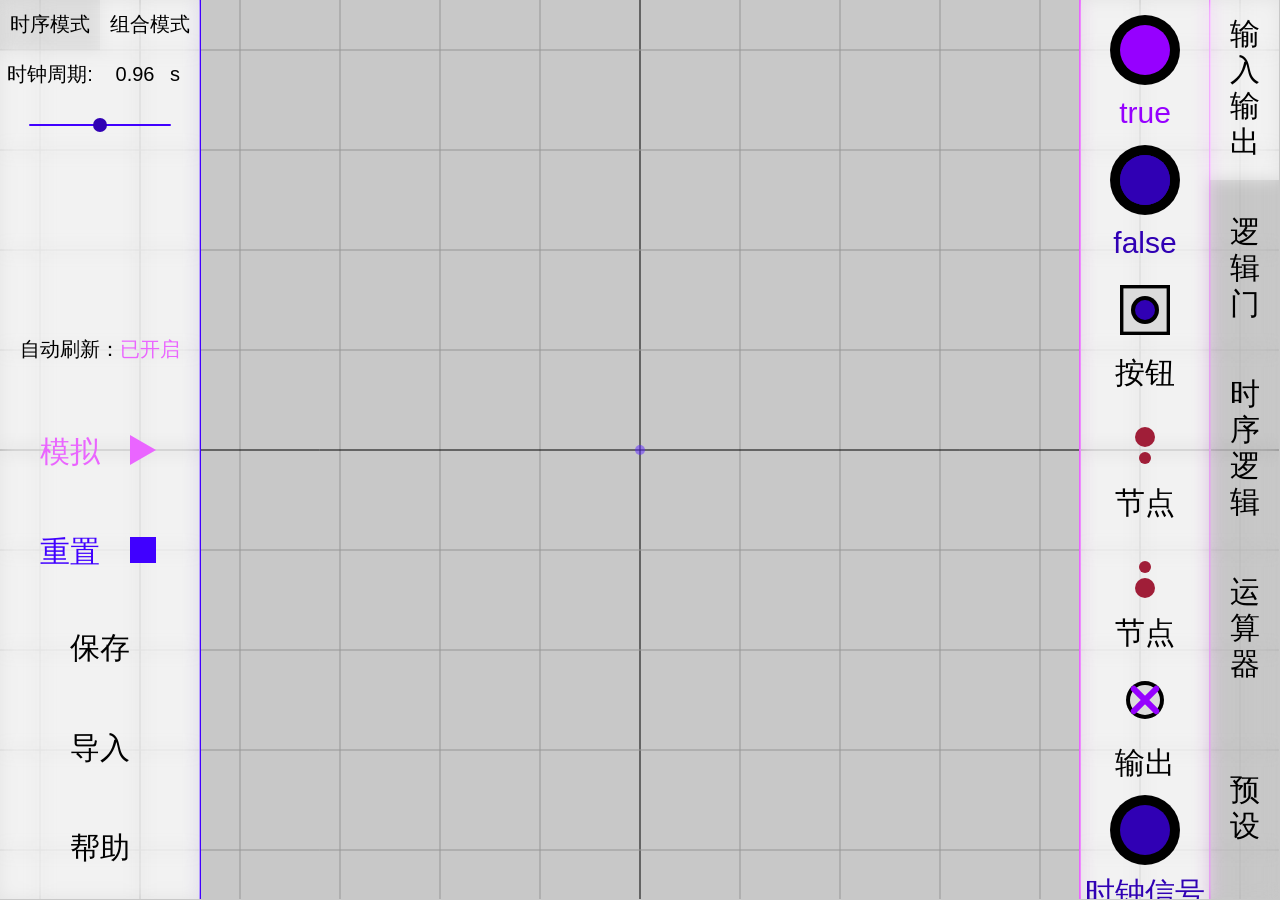
<file: index.html>
<html lang="ch">
<head>
    <meta charset="UTF-8">  
    <title>Digital-Logic-Simulator</title>
        <link rel="stylesheet" href="styles.css">
    <style>
        .rounded-canvas {
            border-radius: 15px;
            overflow: hidden;
            box-shadow: 0 4px 8px rgba(0,0,0,0.1);
        }
    </style>   
</head>
<body> 
    <canvas id="myCanvas"></canvas>
    <input type="file" id="fip" accept=".txt" style="display: none;">

    <div id="credit" style="left: 300;top: 200;">
        
    </div>

    <script src="scripts.js"></script>
</body>
</html>
</file>
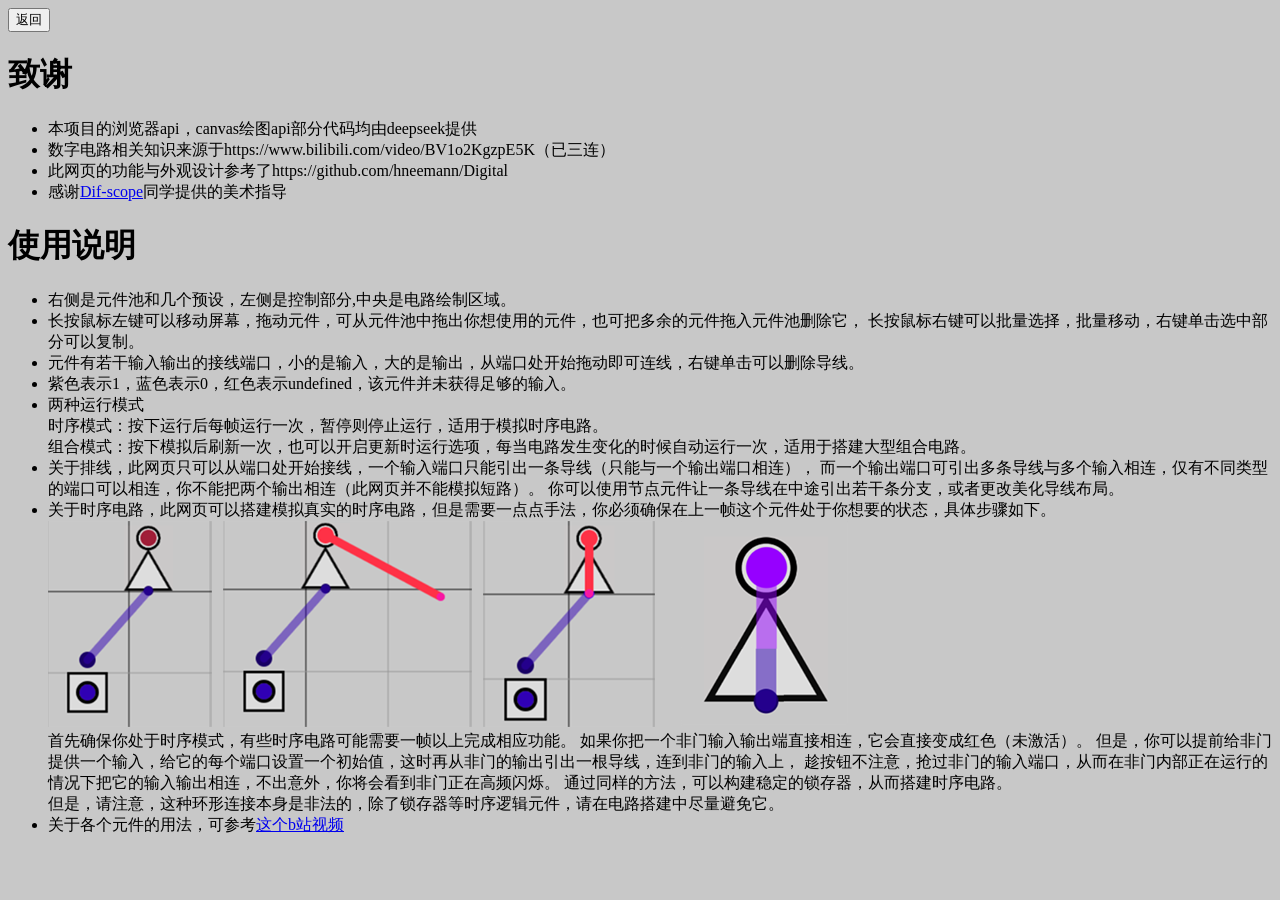
<file: credit.html>
<html lang="ch">
<head>
    <meta charset="UTF-8">  
    <title>Test</title>
        <link rel="stylesheet" href="styles.css">
    <style>
        .rounded-canvas {
            border-radius: 15px;
            overflow: hidden;
            box-shadow: 0 4px 8px rgba(0,0,0,0.1);
        }
    </style>   
</head>
<body> 
    

    <div id="credit" style="left: 300;top: 200;">
        <button onclick="returnmainloop()">返回</button>
        <h1>致谢</h1>
        <ul>
            <li>本项目的浏览器api，canvas绘图api部分代码均由deepseek提供</li>
            <li>数字电路相关知识来源于https://www.bilibili.com/video/BV1o2KgzpE5K（已三连）</li>
            <li>此网页的功能与外观设计参考了https://github.com/hneemann/Digital</li>
            <li>感谢<a href="https://github.com/Dif-scope">Dif-scope</a>同学提供的美术指导</li>
        </ul>
        <h1>使用说明</h1>
        <ul>
            <li>右侧是元件池和几个预设，左侧是控制部分,中央是电路绘制区域。</li>
            <li>长按鼠标左键可以移动屏幕，拖动元件，可从元件池中拖出你想使用的元件，也可把多余的元件拖入元件池删除它，
                长按鼠标右键可以批量选择，批量移动，右键单击选中部分可以复制。</li>
            <li>元件有若干输入输出的接线端口，小的是输入，大的是输出，从端口处开始拖动即可连线，右键单击可以删除导线。</li>
            <li>紫色表示1，蓝色表示0，红色表示undefined，该元件并未获得足够的输入。</li>
            <li>
                两种运行模式<br>
                时序模式：按下运行后每帧运行一次，暂停则停止运行，适用于模拟时序电路。<br>
                组合模式：按下模拟后刷新一次，也可以开启更新时运行选项，每当电路发生变化的时候自动运行一次，适用于搭建大型组合电路。
            </li>
            <li>
                关于排线，此网页只可以从端口处开始接线，一个输入端口只能引出一条导线（只能与一个输出端口相连），
                而一个输出端口可引出多条导线与多个输入相连，仅有不同类型的端口可以相连，你不能把两个输出相连（此网页并不能模拟短路）。
                你可以使用节点元件让一条导线在中途引出若干条分支，或者更改美化导线布局。

            </li>
            <li>
                关于时序电路，此网页可以搭建模拟真实的时序电路，但是需要一点点手法，你必须确保在上一帧这个元件处于你想要的状态，具体步骤如下。
                <img src="asset/demo.png"><br>
                首先确保你处于时序模式，有些时序电路可能需要一帧以上完成相应功能。
                如果你把一个非门输入输出端直接相连，它会直接变成红色（未激活）。
                但是，你可以提前给非门提供一个输入，给它的每个端口设置一个初始值，这时再从非门的输出引出一根导线，连到非门的输入上，
                趁按钮不注意，抢过非门的输入端口，从而在非门内部正在运行的情况下把它的输入输出相连，不出意外，你将会看到非门正在高频闪烁。
                通过同样的方法，可以构建稳定的锁存器，从而搭建时序电路。<br>
                但是，请注意，这种环形连接本身是非法的，除了锁存器等时序逻辑元件，请在电路搭建中尽量避免它。
            </li>
            <li>关于各个元件的用法，可参考<a href="https://www.bilibili.com/video/BV1o2KgzpE5K">这个b站视频</a></li>
        </ul>
    </div>
</body>
</html>
</file>
<file: styles.css>
body {
  background-color: rgb(200, 200, 200);
}

canvas {
    display: flex;
    margin: 10;
    padding: 0;
    position: absolute;
    top: -10;
    left: -10;
    background-color: rgb(200, 200, 200);
    
}
</file>
